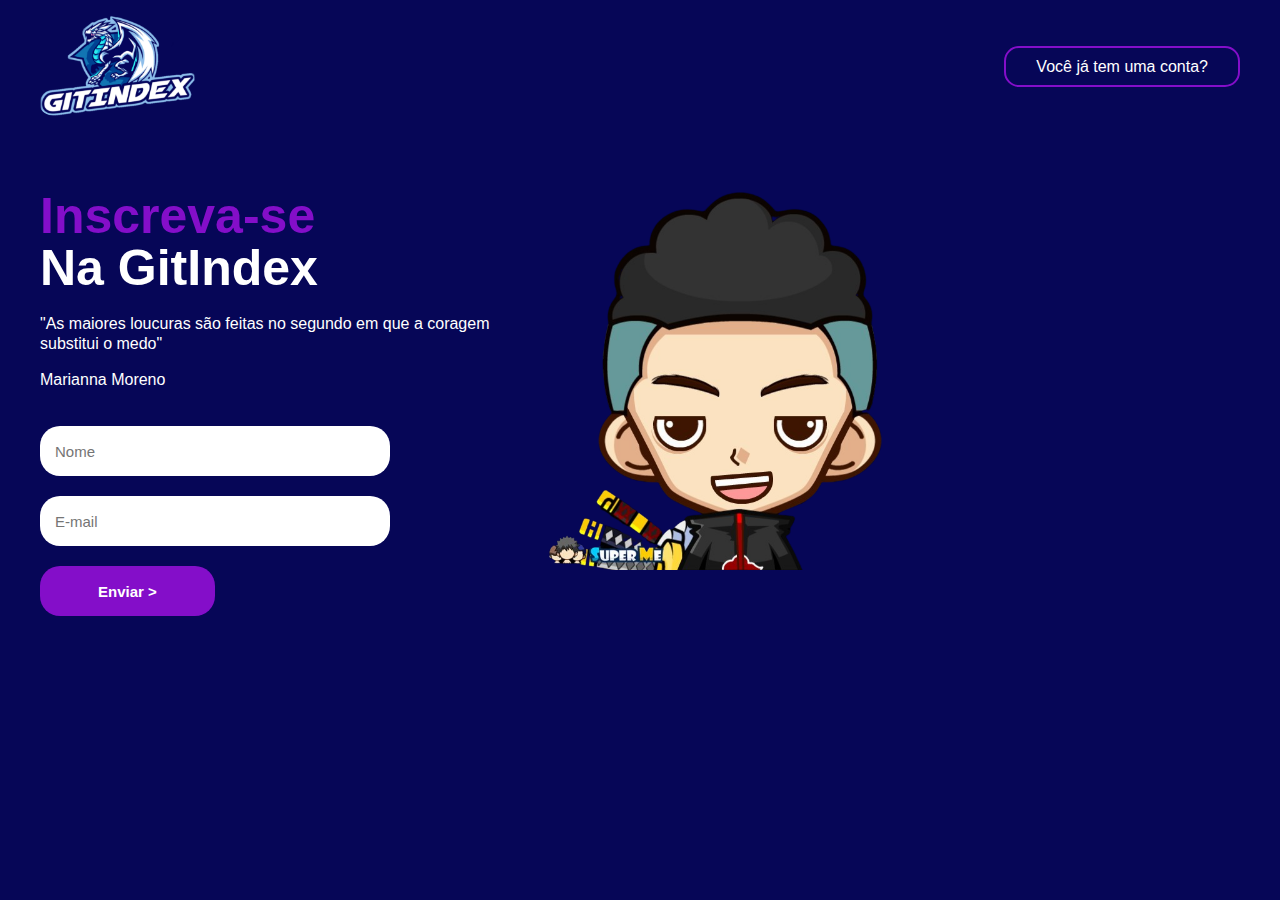
<file: index.html>
<!DOCTYPE html>
<html lang="pt-br"> 
<head>
    <meta charset="UTF-8">
    <meta http-equiv="X-UA-Compatible" content="IE=edge">
    <meta name="viewport" content="width=device-width, initial-scale=1.0">
    
    <title>Projeto Escolar</title>

    <link rel="stylesheet" href="styles/style.css">
    <link rel="stylesheet" href="styles/media.css">
    
</head>
<body>
    <header>
        <div id="tittle">
            <img src="components/images/Icon.png" alt="tittle" id="image1">
        </div>
        <ul>
            <a href="home/index.html" id="sign-up-btn"><li>Você já tem uma conta?</li></a>
        </ul>
    </header>
    <main>
        <aside>
            <h2>
                <span>
                    Inscreva-se
                </span>
            </h2>
            <h2> Na GitIndex</h2>
            <p>
                "As maiores loucuras são feitas no segundo em que a coragem substitui o medo"
            </p>
            <p>Marianna Moreno</p>
        
            <form>
                <input type="text" placeholder="Nome">
                <input type="email" placeholder="E-mail">
                <input type="submit" value="Enviar >">
            </form>
        </aside>
        
        <article>
            <img src="components/images/Character.png" alt="Character" id="image2">
        </article>

    </main>

</body>
</html>
</file>
<file: styles/style.css>
body{
    background-color: rgb(6, 6, 87);
    color: white;
    font-family: Arial, Helvetica, sans-serif;
    max-width: 1200px;
    margin: 0 auto;
    padding: 15px;
}

header{
    display: flex;
    flex-direction: row;
    justify-content: space-between;
    align-items: center;
}

#image1{
    width: 155px;
    border-radius: 10%;
}
   
li{
    display: inline-block;
    margin: 20px;
}

a{
    color: white;
}

a:hover{
    color: rgb(132, 14, 201);
    transition: 0.3s all;
}

#sign-up-btn{
    border: 2px solid rgb(132, 14, 201);
    padding: 10px;
    border-radius: 15px;
}

#sign-up-btn:hover{
    background-color: rgb(132, 14, 201);
    color: white;
}

h1{
    font-weight: 200;
}

main{
    display: flex;
    flex-direction: row;
    margin-top: 50px;
}

h2{
    font-size: 50px;
    line-height: 10px;
    font-family: 'Franklin Gothic Medium', 'Arial Narrow', Arial, sans-serif;
}

span{
    color: rgb(132, 14, 201);
}

p{
    line-height: 20px;
    max-width: 500px;
    font-family: 'Franklin Gothic Medium', 'Arial Narrow', Arial, sans-serif;
}

img{
    width: 400px;

}

#image2 {
    height: 400px;
}

form{
    display: flex;
    flex-direction: column;
    width: 70%;
}

form [type="submit"]{
    height: 50px;
    width: 50%;
    background-color: rgb(132, 14, 201);
    color: white;
    font-weight: bold;
}
form [type="submit"]:hover{
    cursor: pointer;
}

input{
    margin-top: 20px;
    height: 20px;
    padding: 15px;
    border-radius: 20px;
    border: none;
    font-size: 15px;
}
</file>
<file: styles/media.css>
@media screen and (max-width: 760px){

    header{
        flex-direction: column;
    }

    header img {
        display: flex;
    }

    main{
        flex-direction: column;
    }

    h2{
        font-size: 35px;
        text-align: center;
    }

    p {
        text-align: center;
    }

    a li {
        font-size: 12px;
    }

    form{
        margin: 0 auto;
        width: 100%;
    }

    input{
        align-self: center;
    }

    img{
        display: none;
    }

    ul{
        text-align: center;
    }
}
</file>
